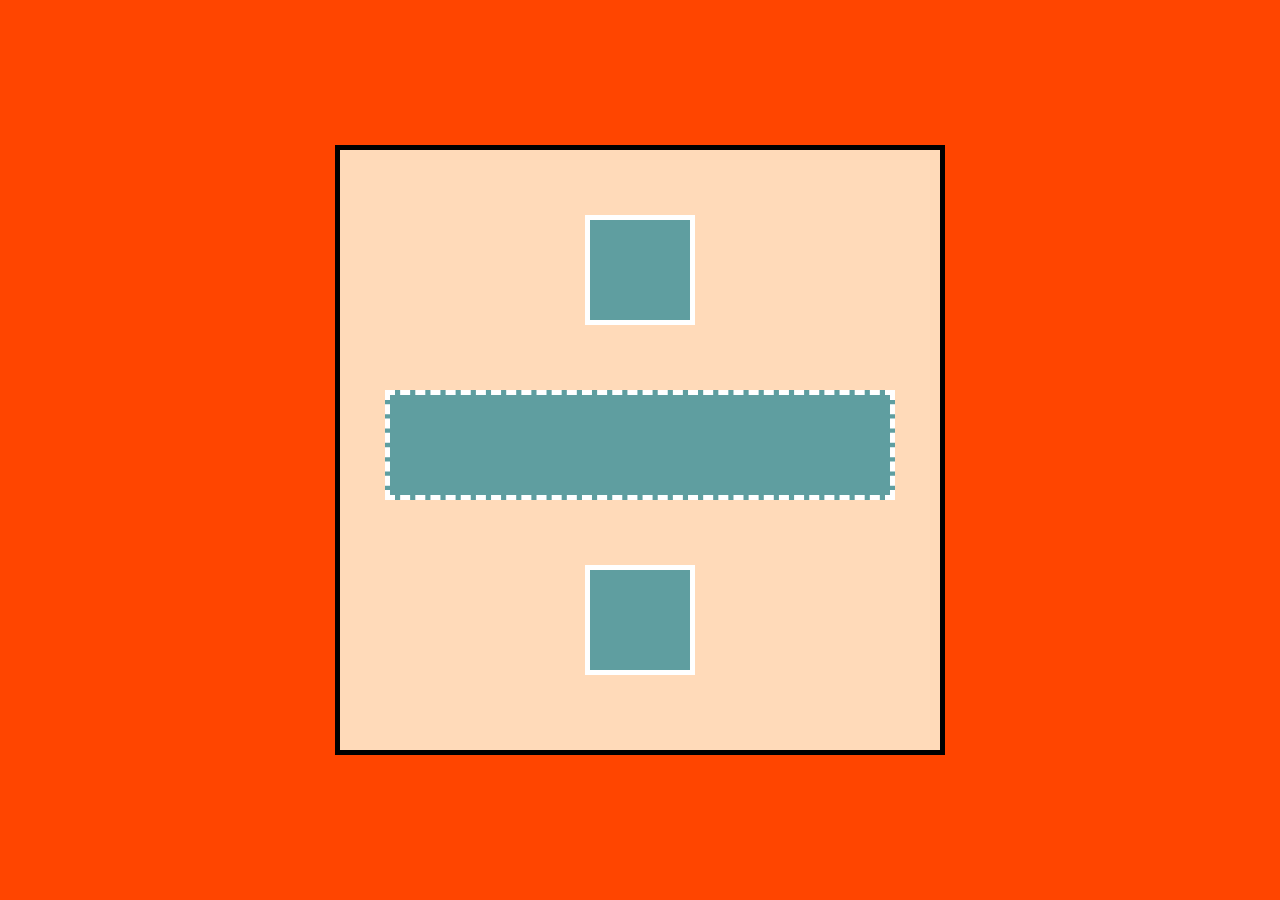
<file: easy_layout_design/index.html>
<!DOCTYPE html>
<html lang="en">
  <head>
    <meta charset="UTF-8" />
    <meta name="viewport" content="width=device-width, initial-scale=1.0" />
    <title>Document</title>
    <link rel="stylesheet" type="text/css" href="./style.css" />
  </head>
  <body>
    <div class="box1">
      <div class="box2"></div>
      <div class="box3"></div>
      <div class="box2"></div>
    </div>
  </body>
</html>
</file>
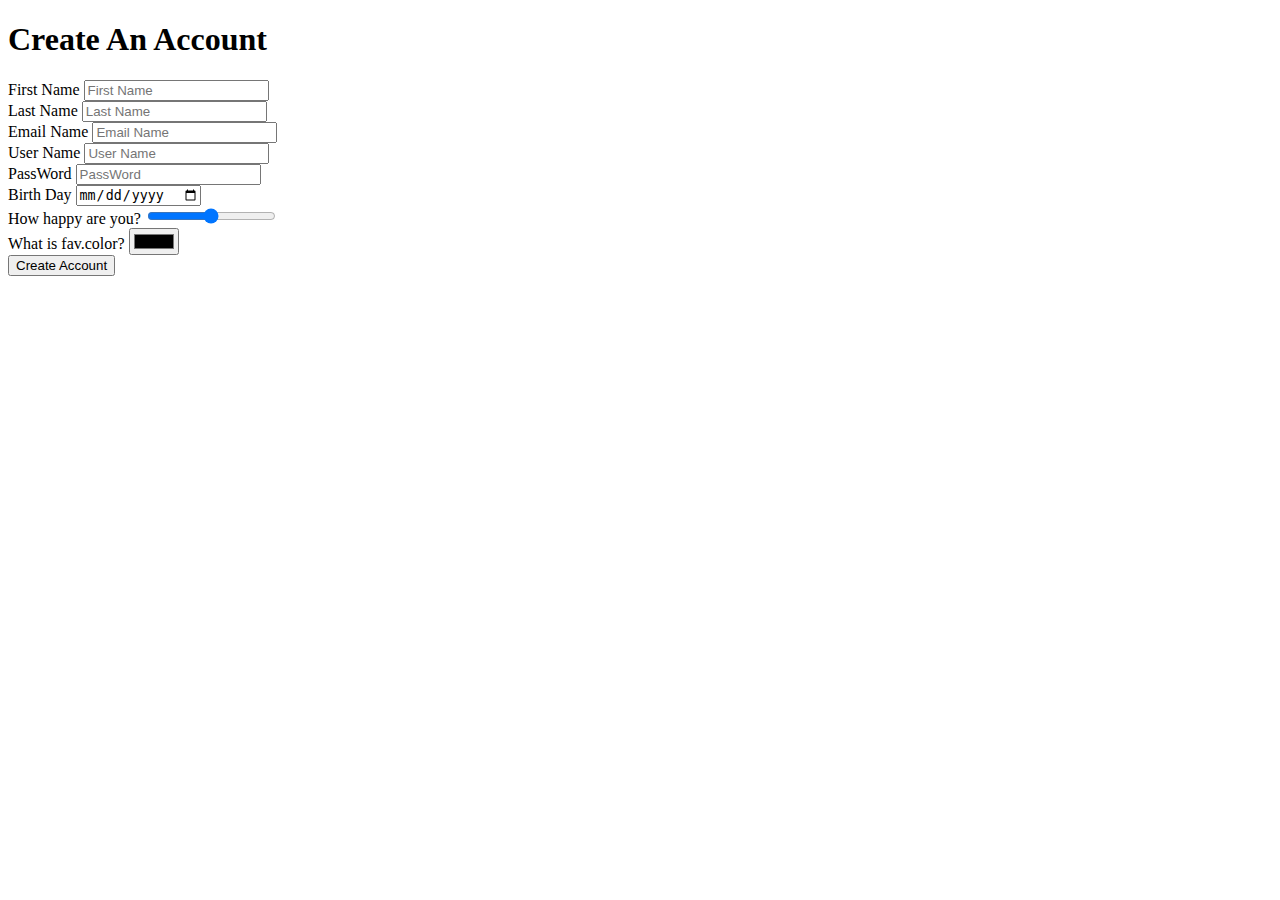
<file: user_infomation/index.html>
<!DOCTYPE html>
<html lang="en">
  <head>
    <meta charset="UTF-8" />
    <meta name="viewport" content="width=device-width, initial-scale=1.0" />
    <title>User Infomation</title>
  </head>

  <body>
    <header>
      <h1>Create An Account</h1>
    </header>
    <main>
      <form>
        <span>
          First Name
          <input
            type="text"
            id="first_name"
            placeholder="First Name"
            required
          />
        </span>
        <br />

        <span>
          Last Name
          <input type="text" id="last_name" placeholder="Last Name" required />
        </span>
        <br />

        <span>
          Email Name
          <input type="email" id="eamli" placeholder="Email Name" required />
        </span>
        <br />

        <span>
          User Name
          <input type="text" id="user_name" placeholder="User Name" required />
        </span>
        <br />

        <span>
          PassWord
          <input
            type="password"
            id="PassWord"
            placeholder="PassWord"
            required
            minlength="10"
          />
        </span>
        <br />

        <span>
          Birth Day
          <input type="date" id="calender" />
        </span>
        <br />

        <span>
          How happy are you?
          <input type="range" id="range" />
        </span>
        <br />

        <span>
          What is fav.color?
          <input type="color" id="color" />
        </span>
        <br />

        <input type="submit" id="button" value="Create Account" />
      </form>
    </main>
  </body>
</html>
</file>
<file: easy_layout_design/style.css>
body {
  width: 100%;
  height: 100%;
  background-color: orangered;
}

.box1 {
  position: absolute;
  width: 600px;
  height: 600px;
  background-color: peachpuff;
  border: 5px;
  top: 0;
  left: 0;
  right: 0;
  bottom: 0;
  margin: auto;
  border: 5px solid black;
}

.box2 {
  position: block;
  width: 100px;
  height: 100px;
  background-color: cadetblue;
  margin: 65px auto;
  border: 5px solid white;
}

.box3 {
  position: block;
  width: 500px;
  height: 100px;
  background-color: cadetblue;
  margin: 50px auto;
  border: 5px dashed white;
}
</file>
